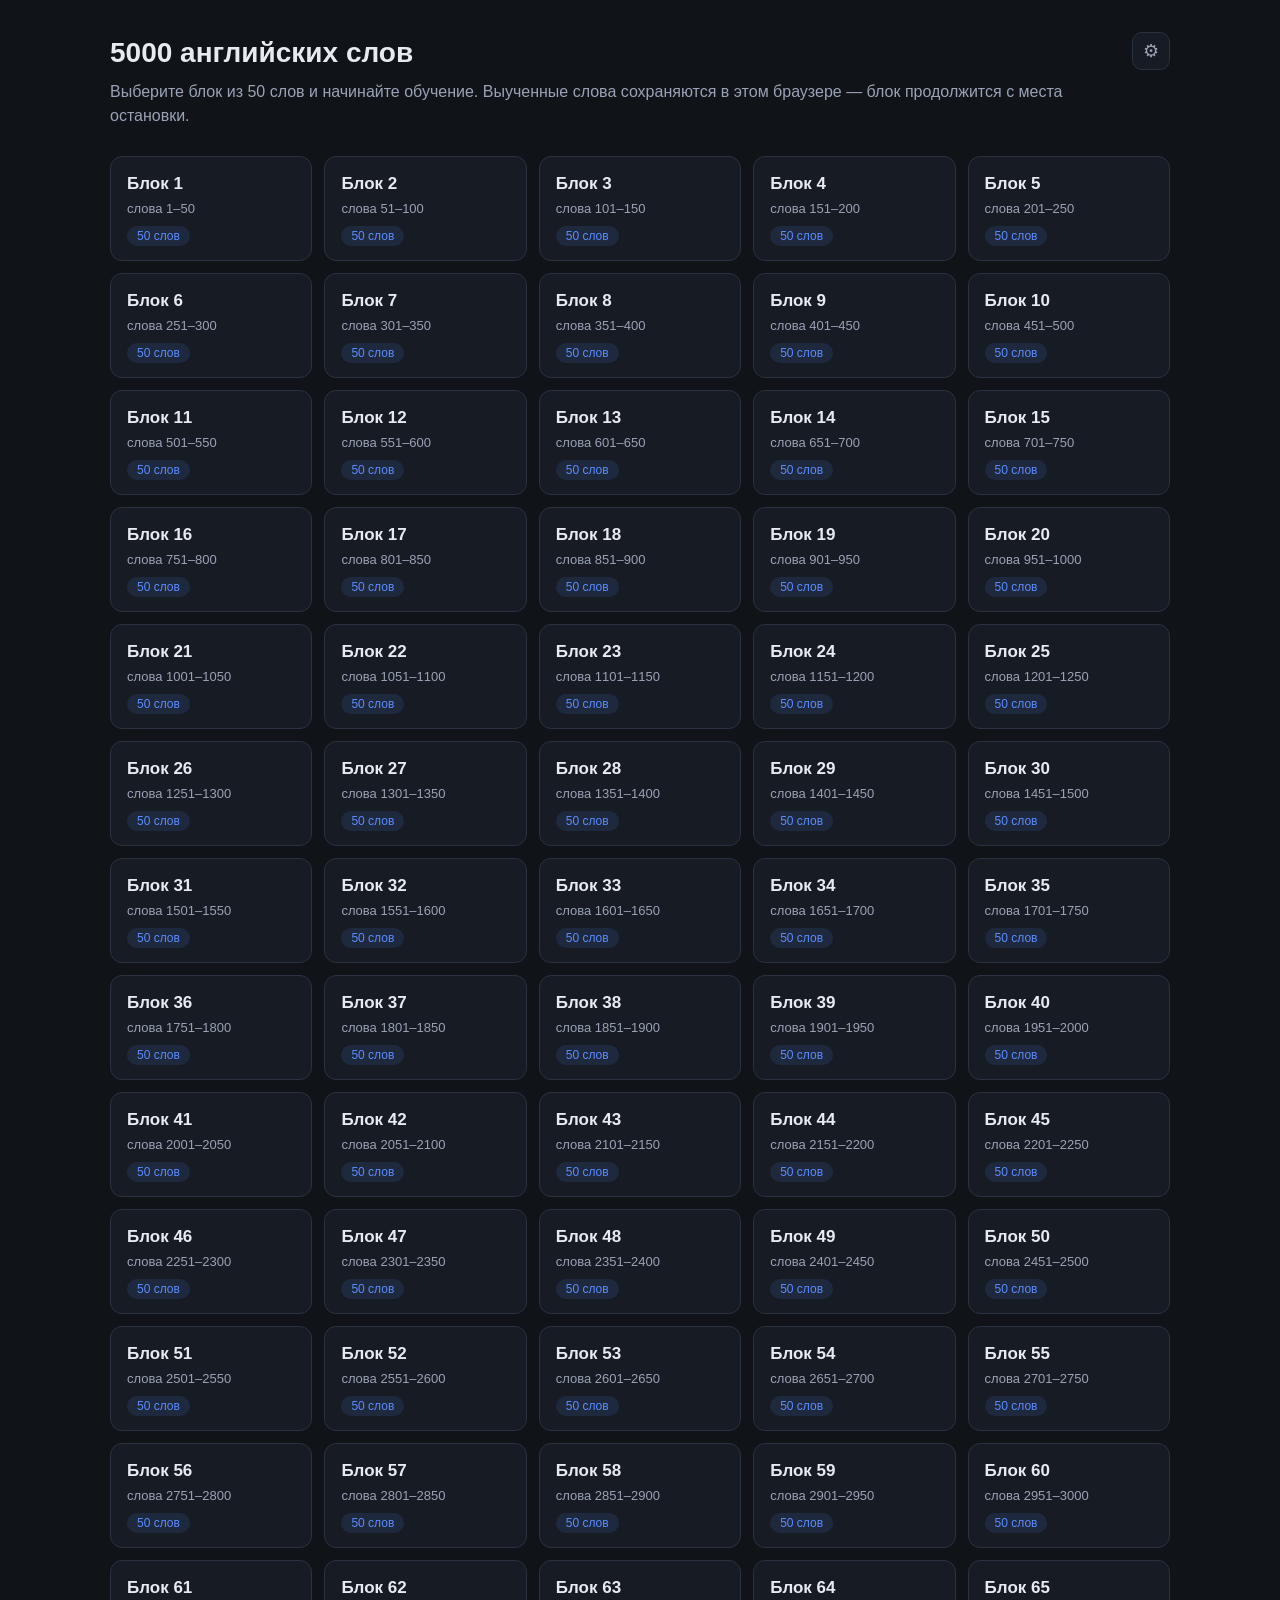
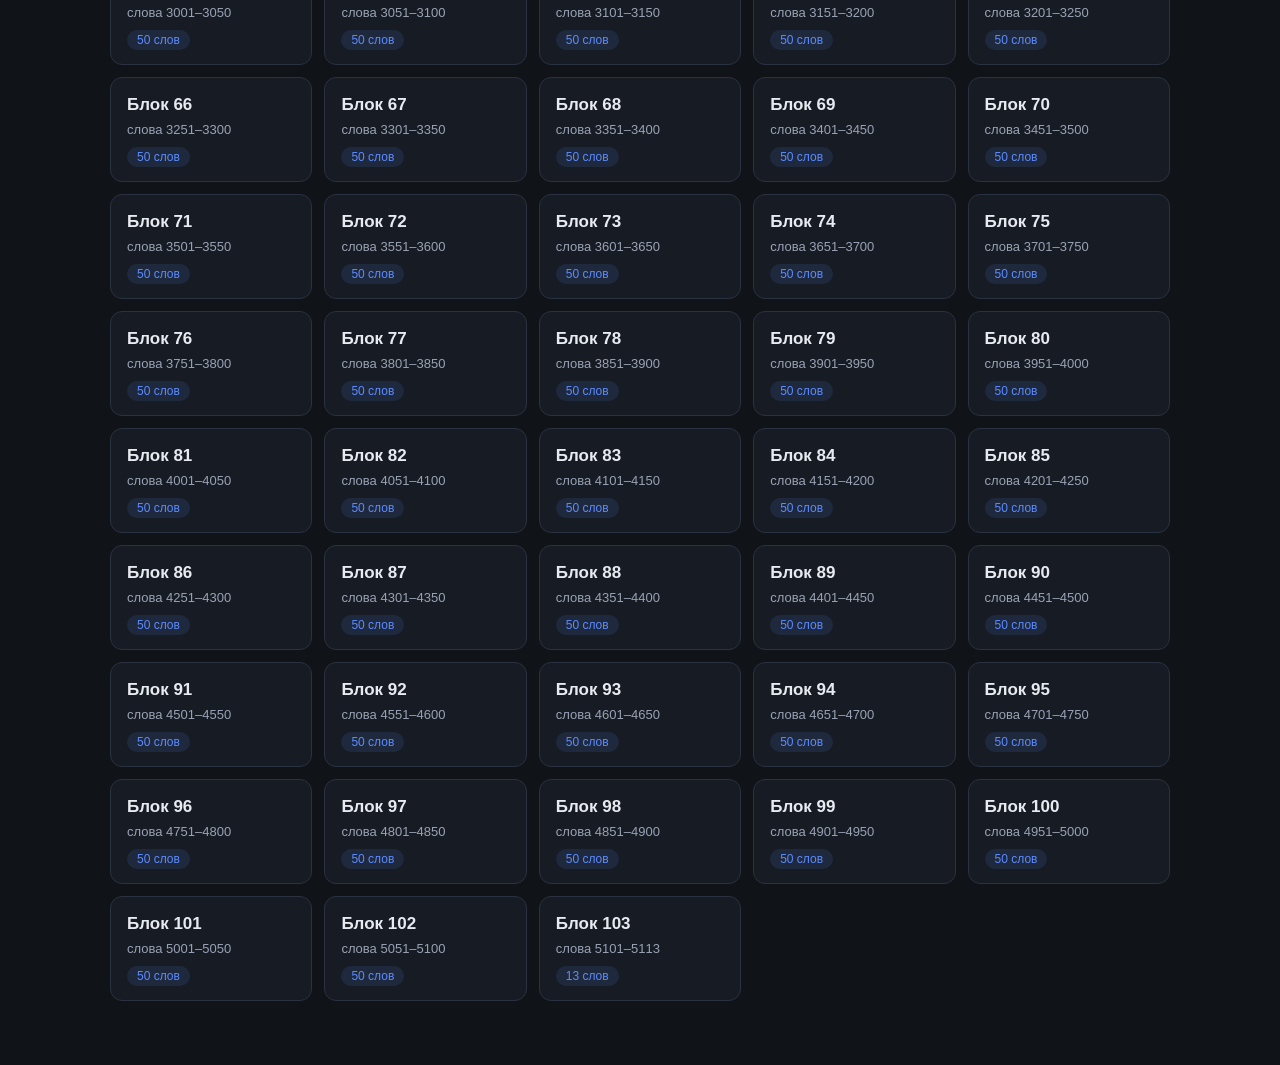
<file: index.html>
<!DOCTYPE html>
<html lang="ru">
<head>
    <meta charset="UTF-8">
    <meta name="viewport" content="width=device-width, initial-scale=1.0, maximum-scale=1.0, user-scalable=no">
    <meta name="theme-color" content="#101318">
    <meta name="apple-mobile-web-app-capable" content="yes">
    <title>5500 английских слов — блоки</title>
    <link rel="stylesheet" href="css/styles.css?v=19">
    <script defer src="js/data.js?v=3"></script>
    <script defer src="js/app.js?v=16"></script>
</head>
<body>
<div class="container" id="blocks-view">
    <header class="page-header">
        <div class="page-header__row">
            <div class="page-header__main">
                <h1>5000 английских слов</h1>
                <p>Выберите блок из 50 слов и начинайте обучение. Выученные слова
                    сохраняются в этом браузере — блок продолжится с места остановки.</p>
            </div>
            <div class="mode-menu" id="settings-menu">
                <button type="button" class="mode-menu__button" id="settings-menu-button"
                        aria-haspopup="true" aria-expanded="false" aria-label="Настройки"
                        title="Настройки">⚙</button>
                <div class="mode-menu__dropdown" id="settings-menu-dropdown" hidden>
                    <span class="settings-note">Прогресс выученных слов хранится в этом браузере (localStorage).</span>
                    <button type="button" class="danger-button" id="btn-clear-progress">Очистить прогресс</button>
                </div>
            </div>
        </div>
    </header>
    <div id="loading" class="loading">Загружаем блоки…</div>
    <div id="error-box" class="error-box" hidden></div>
    <div id="blocks-grid" class="blocks-grid"></div>
</div>

<div class="training-shell" id="training-shell" hidden>

    <div id="training-view" hidden>
        <div class="training-topbar">
            <div class="training-topbar__left">
                <a class="back-link" href="." data-back>← ко всем блокам</a>
                <h1 class="block-heading" id="block-title">Блок</h1>
                <span class="block-subheading" id="block-range"></span>
            </div>
            <div class="mode-menu" id="mode-menu">
                <button type="button" class="mode-menu__button" id="mode-menu-button"
                        aria-haspopup="true" aria-expanded="false" aria-label="Настройки режима"
                        title="Настройки режима">⚙</button>
                <div class="mode-menu__dropdown" id="mode-menu-dropdown" hidden>
                    <label class="switch-row">
                        <input type="checkbox" id="shuffle-toggle">
                        <span id="shuffle-label">по порядку</span>
                    </label>
                    <label class="switch-row">
                        <input type="checkbox" id="front-side-toggle">
                        <span id="front-side-label">английская</span>
                    </label>
                    <div class="mode-menu__divider"></div>
                    <button type="button" class="danger-button" id="btn-restart-block">Начать заново</button>
                </div>
            </div>
        </div>

        <div class="progress-track" id="progress-track"></div>
        <div class="progress-label" id="progress-label">Знаю 0 из 0</div>

        <div class="card-scene">
            <div class="card" id="card">
                <div class="card-face card-face--front">
                    <div class="card-face__word" id="card-word"></div>
                </div>
                <div class="card-face card-face--back">
                    <div class="card-face__word-small" id="card-back-word"></div>
                    <div class="card-face__translation" id="card-translation"></div>
                </div>
            </div>
            <button type="button" class="prev-button" id="btn-prev"
                    aria-label="Предыдущая карточка" title="Предыдущая карточка" disabled>←</button>
            <button type="button" class="info-button" id="btn-info"
                    aria-label="Описание слова" title="Описание слова"
                    aria-haspopup="true" aria-expanded="false" hidden>i</button>
            <div class="definition-popup" id="definition-popup" hidden></div>
        </div>

        <div class="answer-buttons">
            <button type="button" class="answer-button answer-button--learn" id="btn-learn">Учу</button>
            <button type="button" class="answer-button answer-button--know" id="btn-know">Знаю</button>
        </div>
    </div>

    <div id="round-end-view" class="interstitial" hidden>
        <div class="interstitial__emoji">🔁</div>
        <h2 class="interstitial__title">Раунд завершён</h2>
        <p class="interstitial__text" id="round-remaining"></p>
        <div class="interstitial__actions">
            <button type="button" class="primary-button" id="btn-continue">Продолжить</button>
            <a class="secondary-button" href="." data-back>К списку блоков</a>
        </div>
    </div>

    <div id="finish-view" class="interstitial" hidden>
        <div class="interstitial__emoji">🎉</div>
        <h2 class="interstitial__title">Блок выучен!</h2>
        <p class="interstitial__text" id="finish-stats"></p>
        <div class="interstitial__actions">
            <button type="button" class="primary-button" id="btn-restart">Начать заново</button>
            <button type="button" class="secondary-button" id="btn-back-to-blocks">К списку блоков</button>
        </div>
    </div>

    <div id="error-view" class="interstitial" hidden>
        <div class="interstitial__emoji">⚠️</div>
        <h2 class="interstitial__title">Что-то пошло не так</h2>
        <p class="interstitial__text" id="error-text"></p>
        <div class="interstitial__actions">
            <a class="primary-button" href="." data-back>К списку блоков</a>
        </div>
    </div>

</div>

<div class="modal-overlay" id="confirm-modal" hidden>
    <div class="modal" role="dialog" aria-modal="true"
         aria-labelledby="confirm-modal-title" aria-describedby="confirm-modal-text">
        <h2 class="modal__title" id="confirm-modal-title"></h2>
        <p class="modal__text" id="confirm-modal-text"></p>
        <div class="modal__actions">
            <button type="button" class="secondary-button" id="confirm-modal-cancel">Отмена</button>
            <button type="button" class="danger-solid-button" id="confirm-modal-ok"></button>
        </div>
    </div>
</div>
</body>
</html>
</file>
<file: css/styles.css>
:root {
    --bg: #101318;
    --bg-elevated: #171b23;
    --card-bg: #1c212b;
    --card-bg-back: #202734;
    --border: #2a3140;
    --text: #e7eaf1;
    --text-dim: #9aa3b5;
    --accent: #5b8cff;
    --amber: #e6a23c;
    --red: #e5484d;
    --red-hover: #d93c42;
    --green: #2fa36b;
    --green-hover: #288f5f;
}

* {
    box-sizing: border-box;
}

html {
    -webkit-text-size-adjust: 100%;
    /* Наследуется: убирает серую системную вспышку при тапе на WebKit/Blink. */
    -webkit-tap-highlight-color: transparent;
}

body {
    margin: 0;
    min-height: 100vh;
    background: var(--bg);
    color: var(--text);
    font-family: -apple-system, BlinkMacSystemFont, "Segoe UI", Roboto, "Helvetica Neue", Arial, sans-serif;
    line-height: 1.5;
}

a {
    color: var(--accent);
}

[hidden] {
    display: none !important;
}

.container {
    max-width: 1100px;
    margin: 0 auto;
    padding: 32px 20px 64px;
}

/* ---------- Главная страница ---------- */

.page-header {
    margin-bottom: 28px;
}

.page-header__row {
    display: flex;
    align-items: flex-start;
    justify-content: space-between;
    gap: 12px;
}

.page-header__main {
    min-width: 0;
}

.page-header h1 {
    margin: 0 0 6px;
    font-size: 28px;
}

.page-header p {
    margin: 0;
    color: var(--text-dim);
}

.blocks-grid {
    display: grid;
    grid-template-columns: repeat(auto-fill, minmax(168px, 1fr));
    gap: 12px;
}

.block-card {
    position: relative;
    display: flex;
    flex-direction: column;
    gap: 2px;
    padding: 14px 16px;
    background: var(--bg-elevated);
    border: 1px solid var(--border);
    border-radius: 12px;
    text-decoration: none;
    color: var(--text);
    transition: border-color 0.15s, transform 0.15s, box-shadow 0.15s;
}

.block-card:focus-visible {
    border-color: var(--accent);
    transform: translateY(-2px);
    box-shadow: 0 6px 18px rgba(0, 0, 0, 0.35);
}

/* Отклик на нажатие пальцем: виден, пока палец прижат, и гаснет при отпускании. */
.block-card:active {
    border-color: var(--accent);
}

/* Ховер — только для устройств с настоящим курсором: на тач-устройствах
   эмулируемый :hover «залипает» после тапа до касания другого места. */
@media (hover: hover) {
    .block-card:hover {
        border-color: var(--accent);
        transform: translateY(-2px);
        box-shadow: 0 6px 18px rgba(0, 0, 0, 0.35);
    }
}

.block-card__title {
    font-size: 17px;
    font-weight: 600;
}

.block-card__range {
    font-size: 13px;
    color: var(--text-dim);
}

.block-card__count {
    margin-top: 6px;
    align-self: flex-start;
    font-size: 12px;
    color: var(--accent);
    background: rgba(91, 140, 255, 0.12);
    border-radius: 999px;
    padding: 1px 10px;
}

/* Отметка статуса блока из кук: точка — в процессе, галочка — выучен. */
.block-card__status {
    display: none;
    position: absolute;
    top: 12px;
    right: 12px;
}

.block-card--doing {
    border-color: rgba(230, 162, 60, 0.55);
}

.block-card--doing .block-card__status {
    display: block;
    width: 10px;
    height: 10px;
    border-radius: 50%;
    background: var(--amber);
}

.block-card--learned {
    border-color: rgba(47, 163, 107, 0.6);
}

.block-card--learned .block-card__status {
    display: block;
    color: var(--green);
    font-size: 15px;
    font-weight: 700;
    line-height: 1;
}

.block-card--learned .block-card__count {
    color: var(--green);
    background: rgba(47, 163, 107, 0.12);
}

/* Настройки на главной (шестерёнка в шапке): заметка и кнопка очистки кук */
.settings-note {
    font-size: 12px;
    line-height: 1.4;
    color: var(--text-dim);
    max-width: 200px;
}

.danger-button {
    padding: 10px 16px;
    font-size: 14px;
    font-weight: 600;
    color: var(--red);
    background: transparent;
    border: 1px solid var(--border);
    border-radius: 10px;
    cursor: pointer;
    transition: border-color 0.15s, background 0.15s;
}

.danger-button:focus-visible {
    border-color: var(--red);
    background: rgba(229, 72, 77, 0.12);
    outline: 2px solid var(--red);
    outline-offset: 2px;
}

.danger-button:active {
    border-color: var(--red);
    background: rgba(229, 72, 77, 0.12);
}

@media (hover: hover) {
    .danger-button:hover {
        border-color: var(--red);
        background: rgba(229, 72, 77, 0.12);
    }
}

.loading,
.error-box {
    padding: 24px;
    text-align: center;
    color: var(--text-dim);
}

.error-box {
    color: var(--red);
}

/* ---------- Страница обучения ---------- */

.training-shell {
    max-width: 720px;
    margin: 0 auto;
    padding: 16px;
    display: flex;
    flex-direction: column;
    gap: 16px;
    height: 100vh;
    height: 100dvh;
    touch-action: none;
}

#training-view {
    flex: 1;
    display: flex;
    flex-direction: column;
    min-height: 0;
}

.training-topbar {
    display: flex;
    align-items: center;
    justify-content: space-between;
    gap: 12px;
    flex-shrink: 0;
}

.training-topbar__left {
    display: flex;
    flex-direction: column;
    min-width: 0;
}

.back-link {
    font-size: 14px;
    color: var(--text-dim);
    text-decoration: none;
}

.back-link:active {
    color: var(--accent);
}

@media (hover: hover) {
    .back-link:hover {
        color: var(--accent);
    }
}

.block-heading {
    font-size: 20px;
    font-weight: 600;
    margin: 2px 0 0;
}

.block-subheading {
    font-size: 13px;
    color: var(--text-dim);
}

/* Меню режимов (шестерёнка): порядок карточек и лицевая сторона */

.mode-menu {
    position: relative;
    flex-shrink: 0;
}

.mode-menu__button {
    width: 38px;
    height: 38px;
    font-size: 18px;
    line-height: 1;
    color: var(--text-dim);
    background: var(--bg-elevated);
    border: 1px solid var(--border);
    border-radius: 10px;
    cursor: pointer;
    transition: border-color 0.15s, color 0.15s;
}

.mode-menu__button[aria-expanded="true"] {
    border-color: var(--accent);
    color: var(--text);
}

.mode-menu__button:active {
    border-color: var(--accent);
    color: var(--text);
}

@media (hover: hover) {
    .mode-menu__button:hover {
        border-color: var(--accent);
        color: var(--text);
    }
}

.mode-menu__button:focus-visible {
    outline: 2px solid var(--accent);
    outline-offset: 2px;
}

.mode-menu__dropdown {
    position: absolute;
    top: calc(100% + 8px);
    right: 0;
    z-index: 30;
    display: flex;
    flex-direction: column;
    gap: 12px;
    padding: 14px 16px;
    background: var(--bg-elevated);
    border: 1px solid var(--border);
    border-radius: 12px;
    box-shadow: 0 12px 32px rgba(0, 0, 0, 0.45);
}

.mode-menu__divider {
    height: 1px;
    background: var(--border);
}

/* Фиксированная ширина подписи не даёт окошку менять размер при переключении */
.mode-menu__dropdown .switch-row span {
    width: 86px;
}

/* Тумблеры внутри меню режимов */

.switch-row {
    display: inline-flex;
    align-items: center;
    gap: 10px;
    cursor: pointer;
    user-select: none;
    font-size: 14px;
    color: var(--text-dim);
}

.switch-row input {
    appearance: none;
    position: relative;
    width: 44px;
    height: 24px;
    margin: 0;
    border-radius: 999px;
    background: var(--border);
    cursor: pointer;
    transition: background 0.2s;
    flex-shrink: 0;
}

.switch-row input::before {
    content: '';
    position: absolute;
    top: 3px;
    left: 3px;
    width: 18px;
    height: 18px;
    border-radius: 50%;
    background: #ffffff;
    transition: transform 0.2s;
}

.switch-row input:checked {
    background: var(--accent);
}

.switch-row input:checked::before {
    transform: translateX(20px);
}

.switch-row input:focus-visible {
    outline: 2px solid var(--accent);
    outline-offset: 2px;
}

.progress-track {
    display: flex;
    gap: 1px;
    height: 8px;
    flex-shrink: 0;
    border-radius: 999px;
    background: var(--bg-elevated);
    border: 1px solid var(--border);
    overflow: hidden;
}

.progress-segment {
    flex: 1 1 0;
    min-width: 2px;
    border-radius: 1px;
}

.progress-segment--know {
    background: linear-gradient(180deg, var(--green), #52c58c);
}

.progress-segment--learn {
    background: var(--red);
}

.progress-label {
    font-size: 13px;
    color: var(--text-dim);
    text-align: right;
    margin-top: 2px;
}

.progress-label__learn {
    color: var(--red);
}

.card-scene {
    position: relative;
    perspective: 1400px;
    margin-top: 4px;
    /* отступ между карточкой и кнопками «Учу»/«Знаю» */
    margin-bottom: 12px;
    flex: 1;
    min-height: 0;
    display: flex;
    flex-direction: column;
}

.card {
    position: relative;
    width: 100%;
    flex: 1;
    min-height: 0;
    transform-style: preserve-3d;
    transition: transform 0.45s;
    cursor: pointer;
}

.card--flipped {
    transform: rotateY(180deg);
}

/* Мгновенная смена карточки без анимации возврата в лицевое положение */
.card--no-transition {
    transition: none;
}

.card-face {
    position: absolute;
    inset: 0;
    display: flex;
    flex-direction: column;
    align-items: center;
    justify-content: center;
    gap: 12px;
    padding: 20px 24px 52px;
    border-radius: 16px;
    border: 1px solid var(--border);
    backface-visibility: hidden;
    -webkit-backface-visibility: hidden;
    text-align: center;
}

.card-face--front {
    background: var(--card-bg);
}

.card-face--back {
    background: var(--card-bg-back);
    transform: rotateY(180deg);
}

.card-face__word {
    font-size: clamp(22px, 4.5vw, 34px);
    font-weight: 600;
    line-height: 1.25;
    max-width: 100%;
    overflow-wrap: anywhere;
}

.card-face__word-small {
    font-size: 15px;
    color: var(--text-dim);
    overflow-wrap: anywhere;
}

.card-face__translation {
    font-size: clamp(17px, 3vw, 24px);
    line-height: 1.35;
    max-width: 100%;
    overflow-wrap: anywhere;
}

/* Кнопка «назад» в нижнем левом углу карточки; лежит в сцене рядом
   с переворачивающейся карточкой, поэтому не вращается вместе с ней. */
.prev-button {
    position: absolute;
    bottom: 12px;
    left: 12px;
    z-index: 1;
    width: 38px;
    height: 38px;
    font-size: 18px;
    line-height: 1;
    color: var(--text-dim);
    background: var(--bg-elevated);
    border: 1px solid var(--border);
    border-radius: 10px;
    cursor: pointer;
    /* После отпускания кнопки подсветка держится ещё 0.3с и только затем гаснет. */
    transition: border-color 0.15s 0.3s, color 0.15s 0.3s;
}

.prev-button:focus-visible {
    border-color: var(--accent);
    color: var(--text);
    outline: 2px solid var(--accent);
    outline-offset: 2px;
    transition: border-color 0.15s, color 0.15s;
}

.prev-button:active:not(:disabled) {
    border-color: var(--accent);
    color: var(--text);
    transition: border-color 0.15s, color 0.15s;
}

@media (hover: hover) {
    .prev-button:hover:not(:disabled) {
        border-color: var(--accent);
        color: var(--text);
        transition: border-color 0.15s, color 0.15s;
    }
}

.prev-button:disabled {
    opacity: 0.35;
    cursor: default;
    /* Затухание отключённой кнопки — с той же задержкой 0.3с, что и подсветка. */
    transition: border-color 0.15s 0.3s, color 0.15s 0.3s, opacity 0.15s 0.3s;
}

/* Кнопка ⓘ с английским описанием слова в правом нижнем углу карточки;
   лежит в сцене рядом с переворачивающейся карточкой, как кнопка «назад»,
   поэтому не вращается и остаётся на месте при перевороте. */
.info-button {
    position: absolute;
    right: 12px;
    bottom: 12px;
    z-index: 1;
    width: 38px;
    height: 38px;
    font-size: 17px;
    font-style: italic;
    line-height: 1;
    font-family: Georgia, "Times New Roman", serif;
    color: var(--text-dim);
    background: var(--bg-elevated);
    border: 1px solid var(--border);
    border-radius: 50%;
    cursor: pointer;
    transition: border-color 0.15s, color 0.15s;
}

/* Кнопка ⓘ подсвечена всё время, пока открыто окно описания. */
.info-button[aria-expanded="true"] {
    border-color: var(--accent);
    color: var(--text);
}

.info-button:focus-visible {
    border-color: var(--accent);
    color: var(--text);
    outline: 2px solid var(--accent);
    outline-offset: 2px;
}

.info-button:active {
    border-color: var(--accent);
    color: var(--text);
}

@media (hover: hover) {
    .info-button:hover {
        border-color: var(--accent);
        color: var(--text);
    }
}

/* Окошко английского описания; лежит в сцене рядом с карточкой,
   поэтому не вращается при перевороте. */
.definition-popup {
    position: absolute;
    right: 12px;
    bottom: 58px;
    z-index: 2;
    max-width: min(72%, 460px);
    padding: 12px 14px;
    font-size: 14px;
    line-height: 1.45;
    color: var(--text);
    background: var(--bg-elevated);
    border: 1px solid var(--border);
    border-radius: 12px;
    box-shadow: 0 12px 32px rgba(0, 0, 0, 0.45);
}

.answer-buttons {
    display: grid;
    grid-template-columns: 1fr 1fr;
    gap: 12px;
    flex-shrink: 0;
}

.answer-button {
    padding: 14px 16px;
    font-size: 16px;
    font-weight: 600;
    color: #ffffff;
    border: none;
    border-radius: 12px;
    cursor: pointer;
    transition: background 0.15s, transform 0.1s;
}

.answer-button:active {
    transform: translateY(-1px);
}

@media (hover: hover) {
    .answer-button:hover {
        transform: translateY(-1px);
    }
}

.answer-button:focus-visible {
    outline: 2px solid #ffffff;
    outline-offset: 2px;
}

.answer-button--learn {
    background: var(--red);
}

.answer-button--learn:active {
    background: var(--red-hover);
}

@media (hover: hover) {
    .answer-button--learn:hover {
        background: var(--red-hover);
    }
}

.answer-button--know {
    background: var(--green);
}

.answer-button--know:active {
    background: var(--green-hover);
}

@media (hover: hover) {
    .answer-button--know:hover {
        background: var(--green-hover);
    }
}

/* ---------- Межэкраны (конец раунда, блок выучен, ошибка) ---------- */

.interstitial {
    flex: 1;
    display: flex;
    flex-direction: column;
    align-items: center;
    justify-content: center;
    gap: 12px;
    text-align: center;
    padding: 40px 16px;
}

.interstitial__emoji {
    font-size: 52px;
}

.interstitial__title {
    font-size: 24px;
    font-weight: 600;
    margin: 0;
}

.interstitial__text {
    color: var(--text-dim);
    margin: 0;
    max-width: 420px;
}

.interstitial__actions {
    display: flex;
    gap: 12px;
    flex-wrap: wrap;
    justify-content: center;
    margin-top: 12px;
}

.primary-button {
    padding: 12px 22px;
    font-size: 15px;
    font-weight: 600;
    color: #ffffff;
    background: var(--accent);
    border: none;
    border-radius: 12px;
    cursor: pointer;
    text-decoration: none;
    transition: background 0.15s;
}

.primary-button:active {
    background: #4a7ce8;
}

@media (hover: hover) {
    .primary-button:hover {
        background: #4a7ce8;
    }
}

.secondary-button {
    padding: 12px 22px;
    font-size: 15px;
    font-weight: 600;
    color: var(--text);
    background: transparent;
    border: 1px solid var(--border);
    border-radius: 12px;
    cursor: pointer;
    transition: border-color 0.15s;
}

.secondary-button:active {
    border-color: var(--accent);
}

@media (hover: hover) {
    .secondary-button:hover {
        border-color: var(--accent);
    }
}

/* ---------- Диалог подтверждения ---------- */

.modal-overlay {
    position: fixed;
    inset: 0;
    z-index: 100;
    display: flex;
    align-items: center;
    justify-content: center;
    padding: 20px;
    background: rgba(0, 0, 0, 0.55);
}

.modal {
    width: min(100%, 340px);
    padding: 20px;
    background: var(--bg-elevated);
    border: 1px solid var(--border);
    border-radius: 16px;
    box-shadow: 0 16px 40px rgba(0, 0, 0, 0.5);
    animation: modal-in 0.15s ease-out;
}

@keyframes modal-in {
    from {
        opacity: 0;
        transform: scale(0.96) translateY(6px);
    }

    to {
        opacity: 1;
        transform: none;
    }
}

.modal__title {
    font-size: 18px;
    font-weight: 600;
    margin: 0 0 8px;
}

.modal__text {
    font-size: 14px;
    line-height: 1.45;
    color: var(--text-dim);
    margin: 0 0 18px;
}

.modal__actions {
    display: flex;
    gap: 12px;
    justify-content: flex-end;
}

.danger-solid-button {
    padding: 12px 22px;
    font-size: 15px;
    font-weight: 600;
    color: #ffffff;
    background: var(--red);
    border: none;
    border-radius: 12px;
    cursor: pointer;
    transition: background 0.15s;
}

.danger-solid-button:active {
    background: var(--red-hover);
}

@media (hover: hover) {
    .danger-solid-button:hover {
        background: var(--red-hover);
    }
}

.danger-solid-button:focus-visible {
    outline: 2px solid #ffffff;
    outline-offset: 2px;
}
</file>
